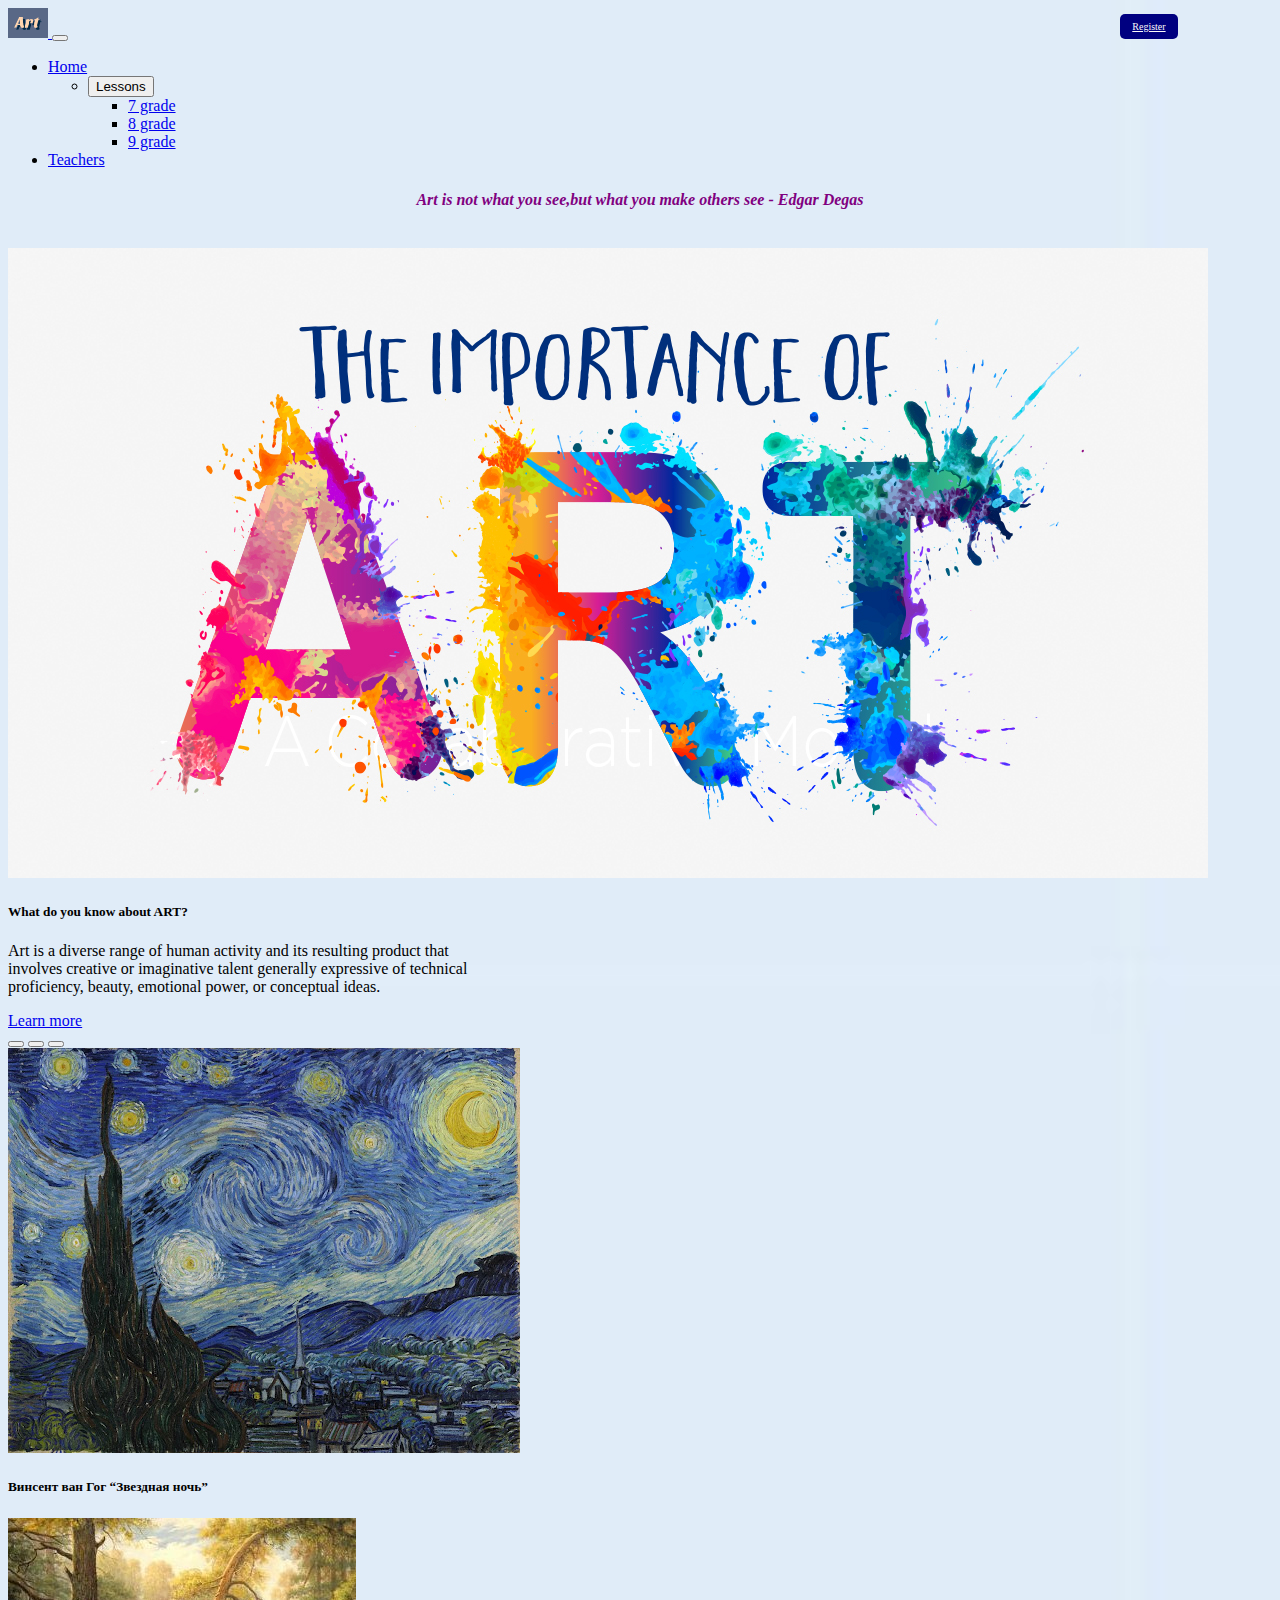
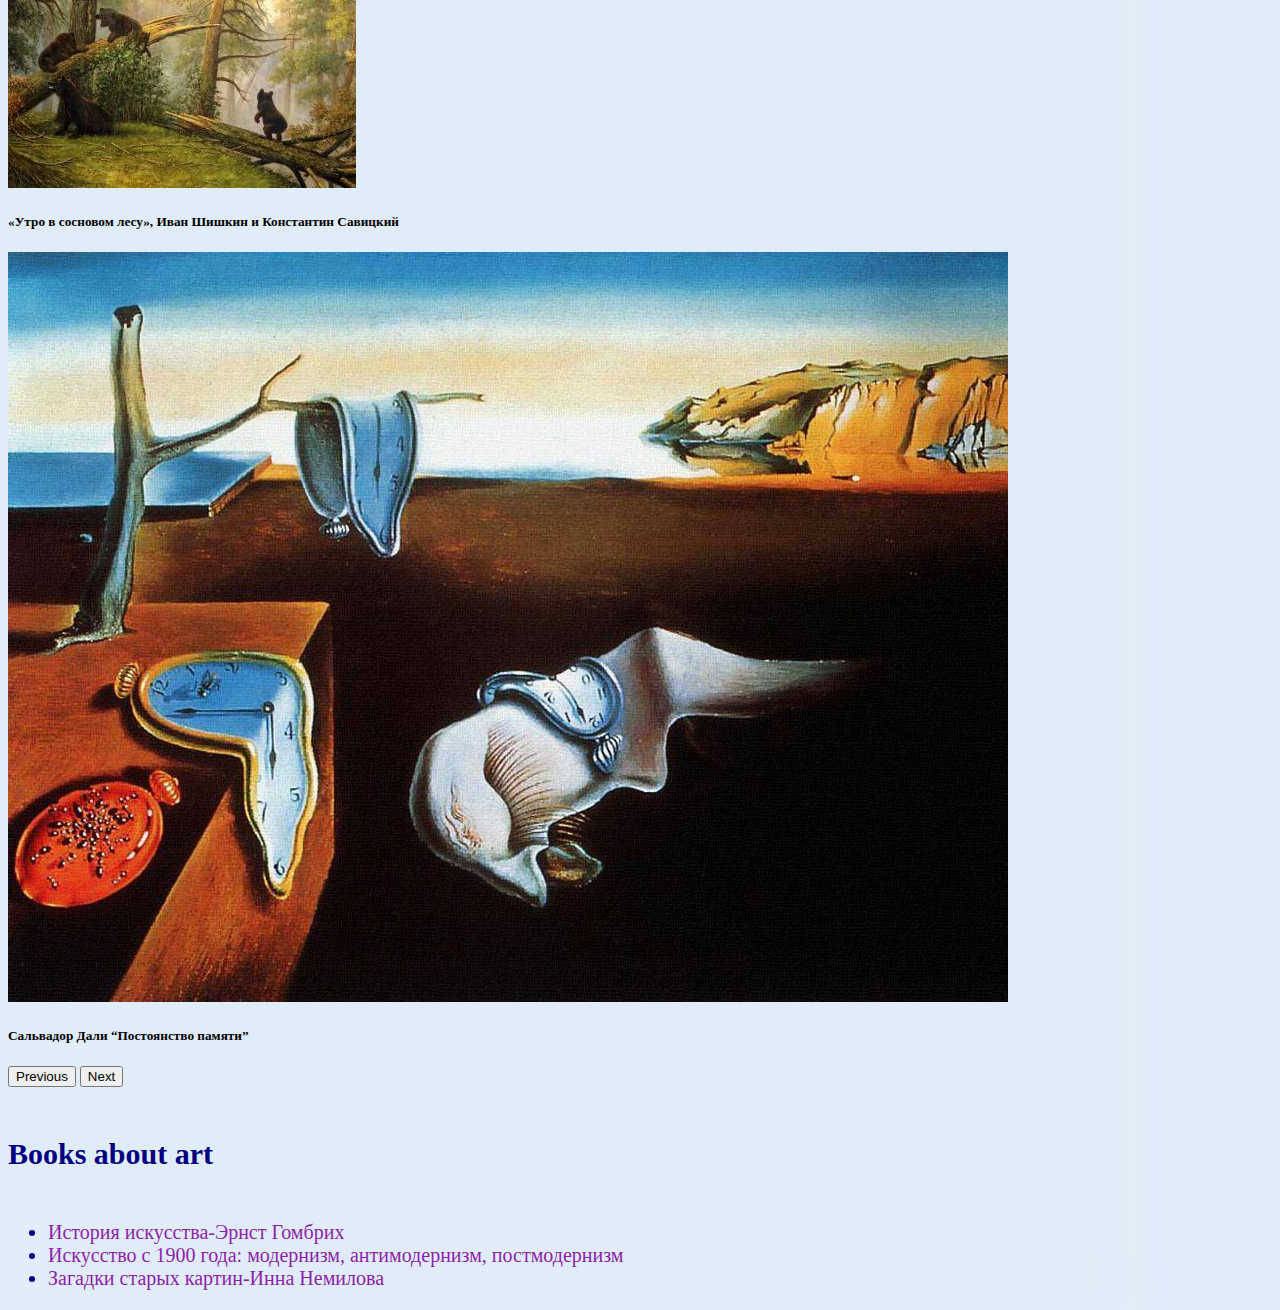
<file: project art/index.html>
<!doctype html>
<html lang="en">
  <head>
    <meta charset="utf-8">
    <meta name="viewport" content="width=device-width, initial-scale=1">
    <title>Art vision</title>
    <link rel="stylesheet" href="indexx.css">
    <link href="https://cdn.jsdelivr.net/npm/bootstrap@5.3.2/dist/css/bootstrap.min.css" rel="stylesheet" integrity="sha384-T3c6CoIi6uLrA9TneNEoa7RxnatzjcDSCmG1MXxSR1GAsXEV/Dwwykc2MPK8M2HN" crossorigin="anonymous">
    <script src="https://cdn.jsdelivr.net/npm/bootstrap@5.3.2/dist/js/bootstrap.bundle.min.js" integrity="sha384-C6RzsynM9kWDrMNeT87bh95OGNyZPhcTNXj1NW7RuBCsyN/o0jlpcV8Qyq46cDfL" crossorigin="anonymous">
    </script>
    <style>

    </style>
  </head>
  <body>
<nav class="navbar navbar-expand-lg  bg-body-tertiary">
  <div class="container">
    <a class="navbar-brand p-0" href="index.html">
         <img src="Art.png" alt="Art" width="40" />
    </a>
    <button class="navbar-toggler"
     type="button"
      data-bs-toggle="collap00
      data-bs-target="#navbarNav" 
      aria-controls="navbarNav"
       aria-expanded="false"
        aria-label="Toggle navigation">
      <span class="navbar-toggler-icon"></span>
    </button>
    <div class="collapse navbar-collapse" id="navbarNav">
      <ul class="navbar-nav">
        <li class="nav-item">
          <a class="nav-link active" aria-current="page" href="#">Home</a>
        </li>
        <div class="collapse navbar-collapse" id="navbarNavDropdown">
          <ul class="navbar-nav">
            <li class="nav-item dropdown">
              <button class="btn  dropdown-toggle" data-bs-toggle="dropdown" aria-expanded="false">
                Lessons
              </button>
              <ul class="dropdown-menu dropdown-menu">
                <li><a class="dropdown-item" href="7grade.html">7 grade</a></li>
                <li><a class="dropdown-item" href="#">8 grade</a></li>
                <li><a class="dropdown-item" href="#">9 grade</a></li>
              </ul>
            </li>
          </ul>
        </div>
        <li class="nav-item">
          <a class="nav-link" href="teachers.html">Teachers</a>
        </li>
        </div>
      </ul>
    </div>
  </div>
</ul>
</nav>
   <a href="login.html" class="registration-button">Register</a>
   <div class="container my-5">
     <h4 style="color:purple;text-align: center;font-style: italic;">Art is not what you see,but what you make others see - Edgar Degas</h4>
     <br>
    <div class="row row-cols-1 row-cols-md-1 row-cols-lg-2 g-5" style="justify-content: space-around;">
     <div class="card" style="width: 30rem;">
      <img src="the.jpeg" class="card-img" alt="ART">
      <div class="card-body">
        <h5 class="card-title">What do you know about ART?</h5>
        <p class="card-text">Art is a diverse range of human activity and its resulting product that involves creative or imaginative talent generally expressive of technical proficiency, beauty, emotional power, or conceptual ideas.</p>
        <a href="https://en.wikipedia.org/wiki/Art" class="btn btn-primary">Learn more</a>
      </div>
    </div>
    <div id="carouselExampleCaptions" class="carousel slide" style="width: 40rem;">
     <div class="carousel-indicators">
       <button type="button" data-bs-target="#carouselExampleCaptions" data-bs-slide-to="0" class="active" aria-current="true" aria-label="Slide 1"></button>
       <button type="button" data-bs-target="#carouselExampleCaptions" data-bs-slide-to="1" aria-label="Slide 2"></button>
       <button type="button" data-bs-target="#carouselExampleCaptions" data-bs-slide-to="2" aria-label="Slide 3"></button>
     </div>
     <div class="carousel-inner">
       <div class="carousel-item active">
         <img src="photo.jpeg" class="d-block w-100" alt="bear">
         <div class="carousel-caption d-none d-md-block">
           <h5>Винсент ван Гог “Звездная ночь”</h5>
         </div>
       </div>
       <div class="carousel-item">
         <img src="pic2.jpeg" class="d-block w-100" alt="...">
         <div class="carousel-caption d-none d-md-block">
           <h5>«Утро в сосновом лесу», Иван Шишкин и Константин Савицкий</h5>
         </div>
       </div>
       <div class="carousel-item">
         <img src="dali.jpeg" class="d-block w-100" alt="...">
         <div class="carousel-caption d-none d-md-block">
           <h5>Сальвадор Дали “Постоянство памяти”</h5>
         </div>
       </div>
     </div>
     <button class="carousel-control-prev" type="button" data-bs-target="#carouselExampleCaptions" data-bs-slide="prev">
       <span class="carousel-control-prev-icon" aria-hidden="true"></span>
       <span class="visually-hidden">Previous</span>
     </button>
     <button class="carousel-control-next" type="button" data-bs-target="#carouselExampleCaptions" data-bs-slide="next">
       <span class="carousel-control-next-icon" aria-hidden="true"></span>
       <span class="visually-hidden">Next</span>
     </button>
   </div>
  </div>
  <div class="container my-5">
    <h5 style="color: navy;font-size: 30px;">Books about art</h5>
    <ul style="font-size: 20px; color:navy;">
      <li style="color:navy; text-decoration: none;">
        <a href="https://art.mosolymp.ru/upload/files/Gombrikh_Istoria_iskusstva.pdf" style="color: rgb(142, 31, 170);text-decoration: none;" >История искусства-Эрнст Гомбрих</a>
      </li>
      <li style="color: navy; text-decoration: none;">
        <a href="#" style="color:rgb(142, 31, 170) ;text-decoration: none;">Искусство с 1900 года: модернизм, антимодернизм, постмодернизм</a>
      </li>
      <li style="color: navy; text-decoration: none;" >
        <a href="#" style="color:rgb(142, 31, 170) ;text-decoration: none;">Загадки старых картин-Инна Немилова</a>
      </li>
    </ul>
  </div>
  </body>
</html>
</file>
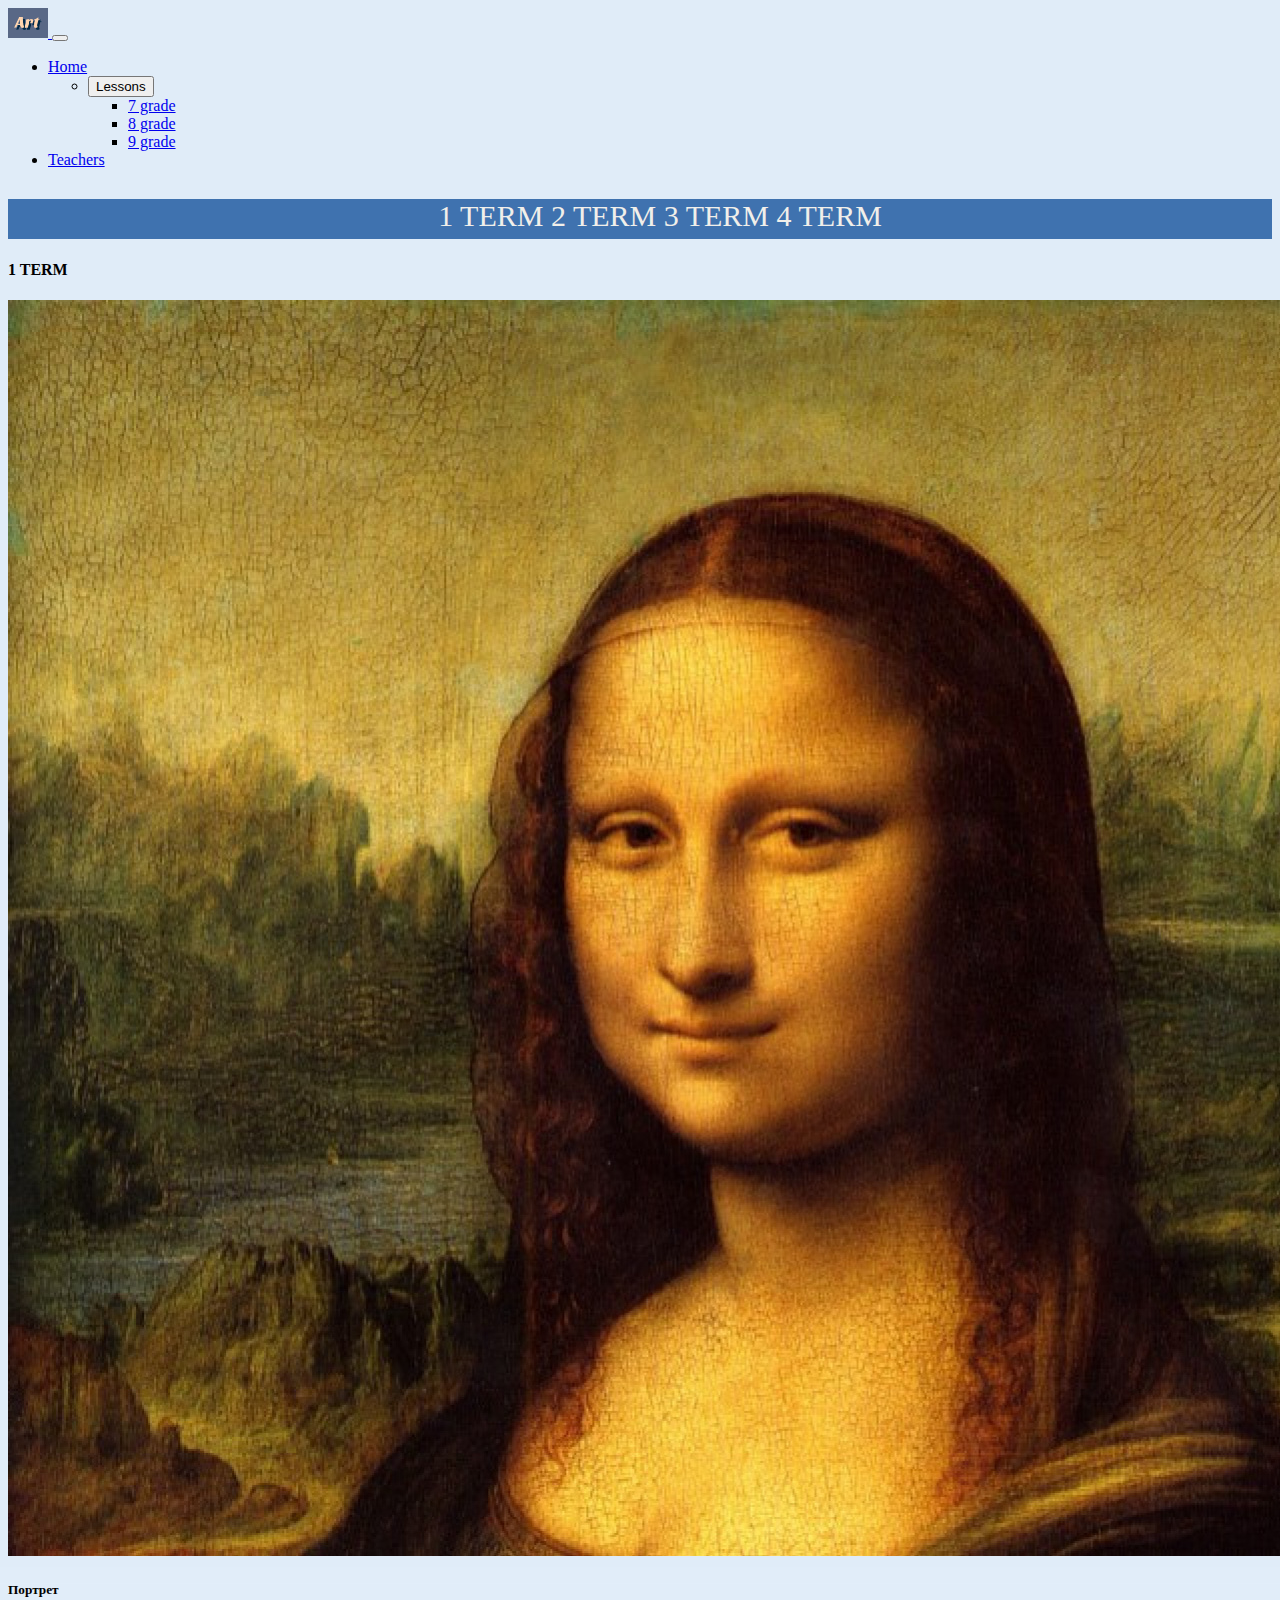
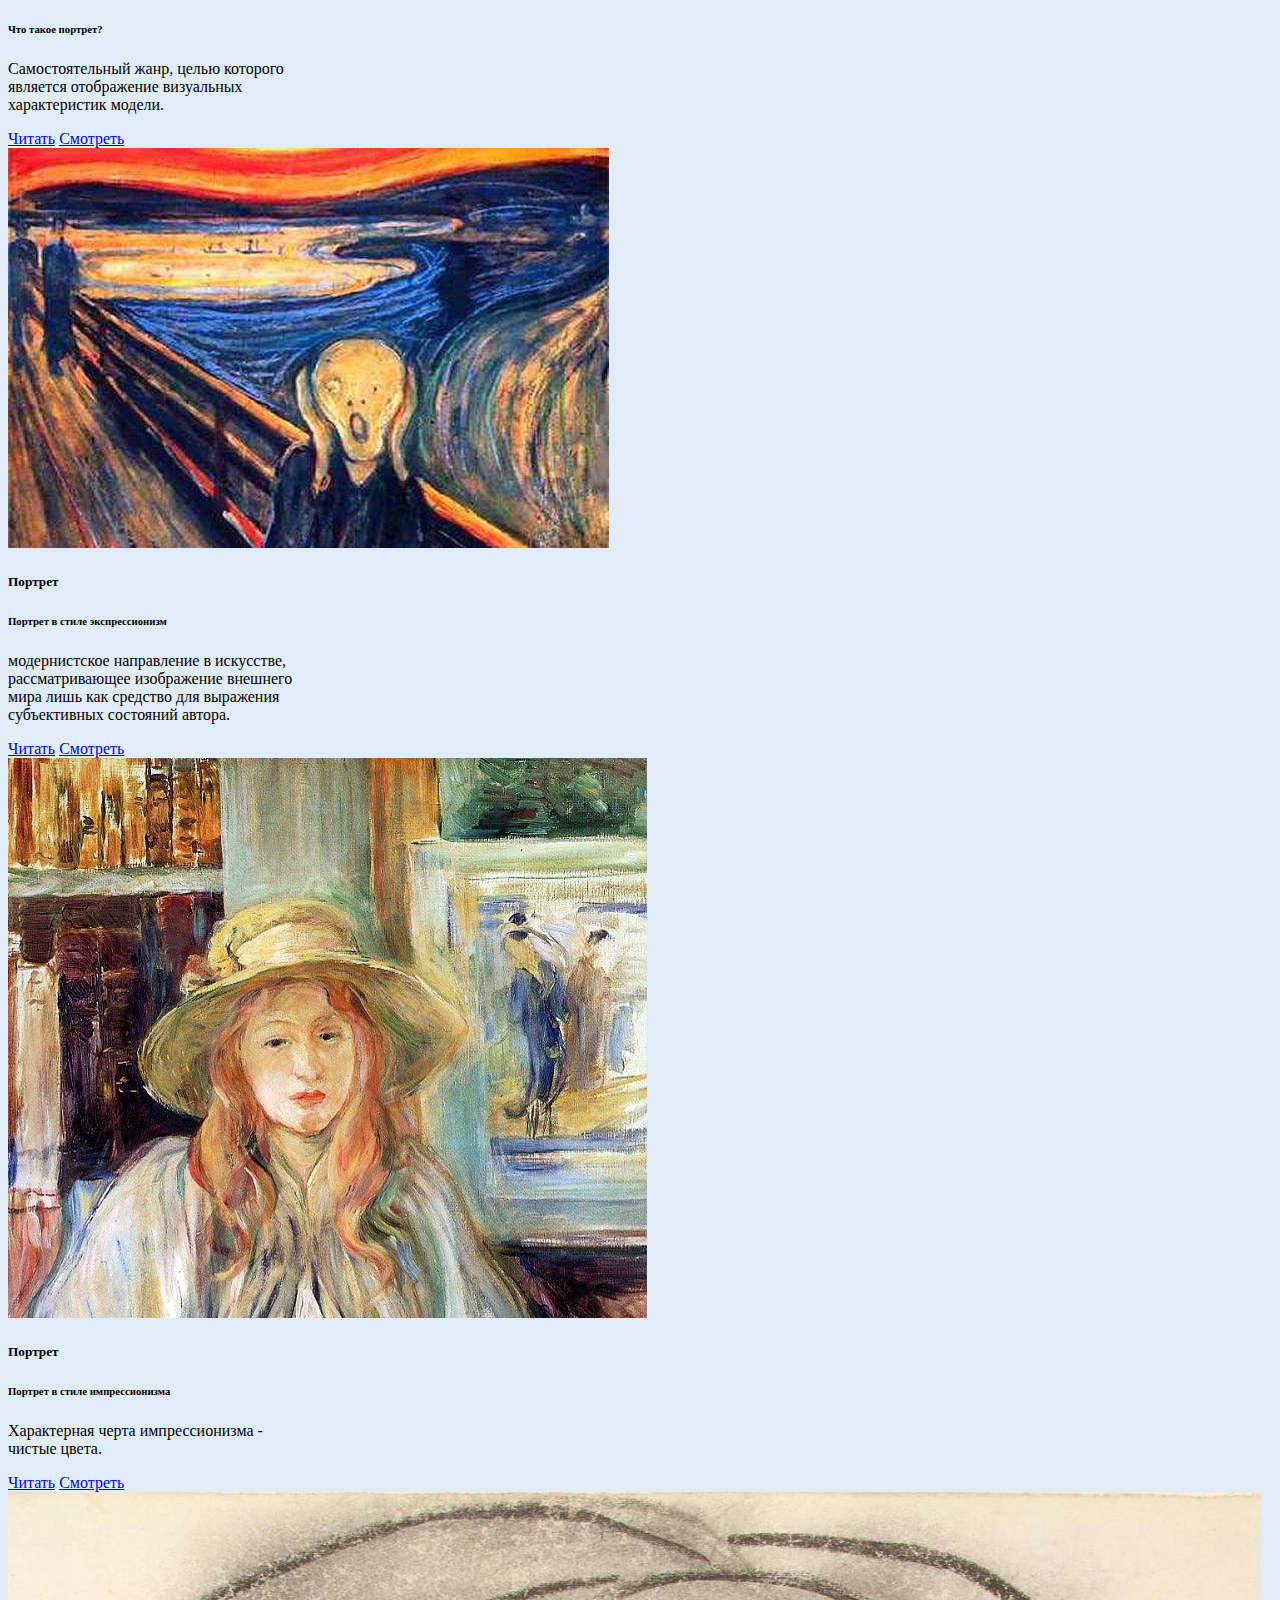
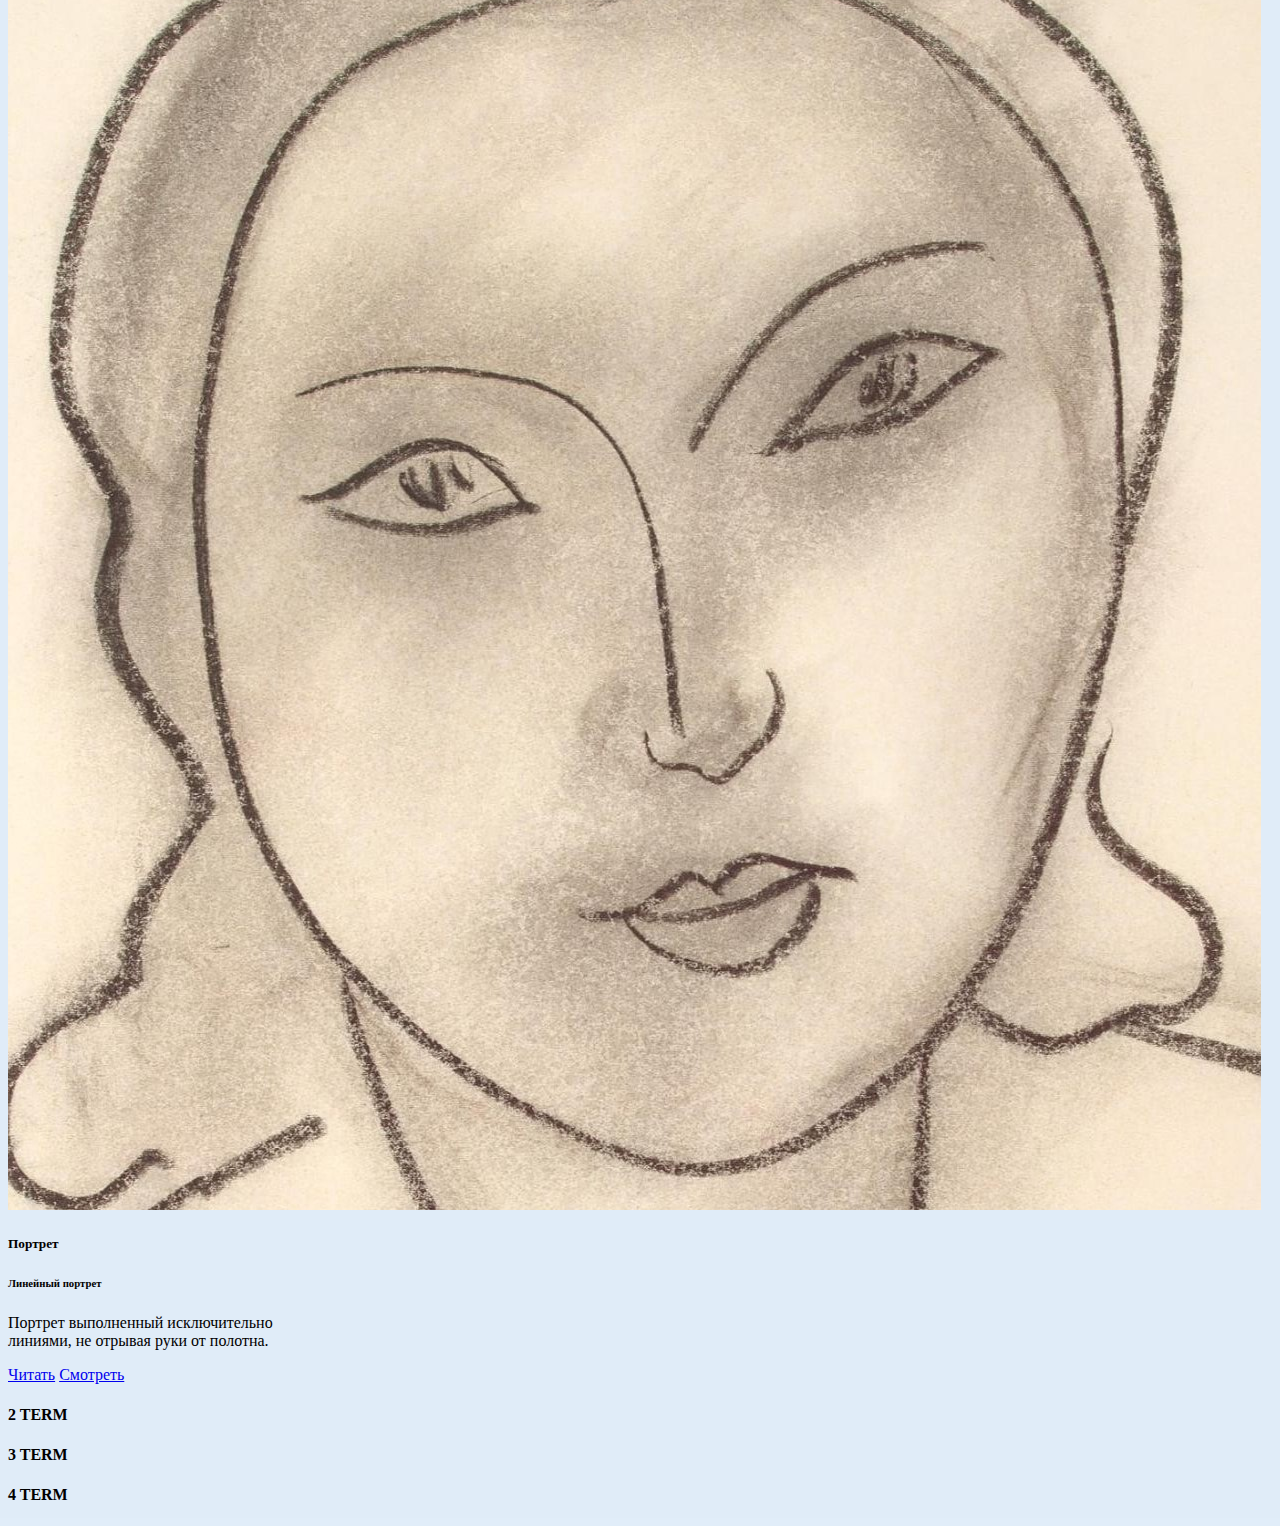
<file: project art/7grade.html>
<!doctype html>
<html lang="en">
  <head>
    <meta charset="utf-8">
    <meta name="viewport" content="width=device-width, initial-scale=1">
    <title>Art vision</title>
    <link rel="stylesheet" href="indexx.css">
    <link href="https://cdn.jsdelivr.net/npm/bootstrap@5.3.2/dist/css/bootstrap.min.css" rel="stylesheet" integrity="sha384-T3c6CoIi6uLrA9TneNEoa7RxnatzjcDSCmG1MXxSR1GAsXEV/Dwwykc2MPK8M2HN" crossorigin="anonymous">
    <script src="https://cdn.jsdelivr.net/npm/bootstrap@5.3.2/dist/js/bootstrap.bundle.min.js" integrity="sha384-C6RzsynM9kWDrMNeT87bh95OGNyZPhcTNXj1NW7RuBCsyN/o0jlpcV8Qyq46cDfL" crossorigin="anonymous">
    </script>
      <script src="https://ajax.googleapis.com/ajax/libs/jquery/3.7.1/jquery.min.js"></script>
      <script src="https://maxcdn.bootstrapcdn.com/bootstrap/3.4.1/js/bootstrap.min.js"></script>
    <style>

    </style>
           <header>

            <nav class="navbar navbar-expand-lg bg-body-tertiary">
                <div class="container">
                  <a class="navbar-brand p-0" href="index.html">
                       <img src="Art.png" alt="Art" width="40" />
                  </a>
                  <button class="navbar-toggler" type="button" data-bs-toggle="collapse" data-bs-target="#navbarNav" aria-controls="navbarNav" aria-expanded="false" aria-label="Toggle navigation">
                    <span class="navbar-toggler-icon"></span>
                  </button>
                  <div class="collapse navbar-collapse" id="navbarNav">
                    <ul class="navbar-nav">
                      <li class="nav-item">
                        <a class="nav-link active" aria-current="page" href="index.html">Home</a>
                      </li>
                      <div class="collapse navbar-collapse" id="navbarNavDropdown">
                        <ul class="navbar-nav">
                          <li class="nav-item dropdown">
                            <button class="btn  dropdown-toggle" data-bs-toggle="dropdown" aria-expanded="false">
                              Lessons
                            </button>
                            <ul class="dropdown-menu dropdown-menu">
                              <li><a class="dropdown-item" href="7grade.html">7 grade</a></li>
                              <li><a class="dropdown-item" href="#">8 grade</a></li>
                              <li><a class="dropdown-item" href="#">9 grade</a></li>
                            </ul>
                          </li>
                        </ul>
                      </div>
                      <li class="nav-item">
                        <a class="nav-link" href="teachers.html">Teachers</a>
                      </li>
                      </div>
                    </ul>
                  </div>
                </div>
              </ul>
              </nav>
        </header>
  </head>
    <body>
      <div class="coontainer">
        <div class="col hide-on-small-only m3 l2 s12">
          <ul class="pinned section table-of-contents">
             
                  <a class="aa" href="#1term" style="text-decoration: none; color: rgb(241, 239, 234) ;">1 TERM</a>   
                  <a class="aa" href="#2term" style="text-decoration: none;color: rgb(241, 239, 234) ;">2 TERM</a>
                  <a class="aa" href="#3term" style="text-decoration: none;color: rgb(241, 239, 234) ;">3 TERM</a>  
                  <a class="aa" href="#4term" style="text-decoration: none;color: rgb(241, 239, 234) ;">4 TERM</a>
          </ul>
      </div>
      </div>
      <div class="row">
        <div class="col m9 l10 s12">
            <div id="1term" class="section scrollspy" >
                <h4>1 TERM</h4>
                <div class="container my-3">
                    <div class="row row-cols-1 row-cols-md-2 row-cols-lg-4 g-5">
                      <div class="col">
                        <div>
                          <div class="card" style="width: 18rem;">
                            <img src="monal.jpeg" alt="Portret">
                            <div class="card-body">
                              <h5 class="card-title">Портрет</h5>
                              <h6 class="card-subtitle mb-2 text-body-secondary">Что такое портрет?</h6>
                              <p class="card-text">Самостоятельный жанр, целью которого является отображение визуальных характеристик модели.</p>
                              <a href="https://ru.wikipedia.org/wiki/%D0%9F%D0%BE%D1%80%D1%82%D1%80%D0%B5%D1%82" class="card-link">Читать</a>
                              <a href="https://youtu.be/aJ5b_WspIHs?si=pKz4b1iIIWPZNtLm" class="card-link">Смотреть</a>
                            </div>
                          </div>
                        </div>
                      </div>
                      <div class="col">
                        <div class="card" style="width: 18rem;">
                          <img src="express.jpeg" alt="Portret">
                          <div class="card-body">
                            <h5 class="card-title">Портрет</h5>
                            <h6 class="card-subtitle mb-2 text-body-secondary">Портрет в стиле экспрессионизм</h6>
                            <p class="card-text">модернистское направление в искусстве, рассматривающее изображение внешнего мира лишь как средство для выражения субъективных состояний автора.</p>
                            <a href="https://vanatik05.livejournal.com/31700.html" class="card-link">Читать</a>
                            <a href="https://youtu.be/jHSzsxTjAOI?si=W9QUJ7zUGDt3Wybs" class="card-link">Смотреть</a>
                          </div>
                        </div>             
                      </div>
                      <div class="col">
                        <div class="card" style="width: 18rem;">
                          <img src="imp.jpeg" alt="dfg">
                          <div class="card-body">
                            <h5 class="card-title">Портрет</h5>
                            <h6 class="card-subtitle mb-2 text-body-secondary">Портрет в стиле импрессионизма</h6>
                            <p class="card-text">Характерная черта импрессионизма - чистые цвета.</p>
                            <a href="#" class="card-link">Читать</a>
                            <a href="#" class="card-link">Смотреть</a>
                          </div>
                        </div>             
                      </div>
                      <div class="col">
                        <div class="card" style="width: 18rem;">
                          <img src="lin.jpeg" alt="lin">
                          <div class="card-body">
                            <h5 class="card-title">Портрет</h5>
                            <h6 class="card-subtitle mb-2 text-body-secondary">Линейный портрет</h6>
                            <p class="card-text">Портрет выполненный исключительно линиями, не отрывая руки от полотна.</p>
                            <a href="#" class="card-link">Читать</a>
                            <a href="#" class="card-link">Смотреть</a>
                          </div>
                        </div>             
                      </div>
                    </div>
                  </div>
                </div>
            </div>
            <div id="2term" class="section scrollspy">
                <h4>2 TERM</h4>
                <div class="card" aria-hidden="true">
                  <div class="card-body">
                    <h5 class="card-title placeholder-glow">
                      <span class="placeholder col-6"></span>
                    </h5>
                    <p class="card-text placeholder-glow">
                      <span class="placeholder col-7"></span>
                      <span class="placeholder col-4"></span>
                      <span class="placeholder col-4"></span>
                      <span class="placeholder col-6"></span>
                      <span class="placeholder col-8"></span>
                    </p>
                    <a class="btn btn-primary disabled placeholder col-6" aria-disabled="true"></a>
                  </div>
                </div>
            </div>
          </div>
            </div>
            <div id="3term">
                <h4>3 TERM</h4>
                <div class="card" aria-hidden="true">
                  <div class="card-body">
                    <h5 class="card-title placeholder-glow">
                      <span class="placeholder col-6"></span>
                    </h5>
                    <p class="card-text placeholder-glow">
                      <span class="placeholder col-7"></span>
                      <span class="placeholder col-4"></span>
                      <span class="placeholder col-4"></span>
                      <span class="placeholder col-6"></span>
                      <span class="placeholder col-8"></span>
                    </p>
                    <a class="btn btn-primary disabled placeholder col-6" aria-disabled="true"></a>
                  </div>
                </div>
              </div>
          </div>
            </div>
            <div id="4term">
                <h4>4 TERM</h4>  
                <div class="card" aria-hidden="true">
                  <div class="card-body">
                    <h5 class="card-title placeholder-glow">
                      <span class="placeholder col-6"></span>
                    </h5>
                    <p class="card-text placeholder-glow">
                      <span class="placeholder col-7"></span>
                      <span class="placeholder col-4"></span>
                      <span class="placeholder col-4"></span>
                      <span class="placeholder col-6"></span>
                      <span class="placeholder col-8"></span>
                    </p>
                    <a class="btn btn-primary disabled placeholder col-6" aria-disabled="true"></a>
                  </div>
                </div>  
            </div>
        </div>
    </div>
    <div style="margin: top 700px;"> </div>
  </body>
</html>
</file>
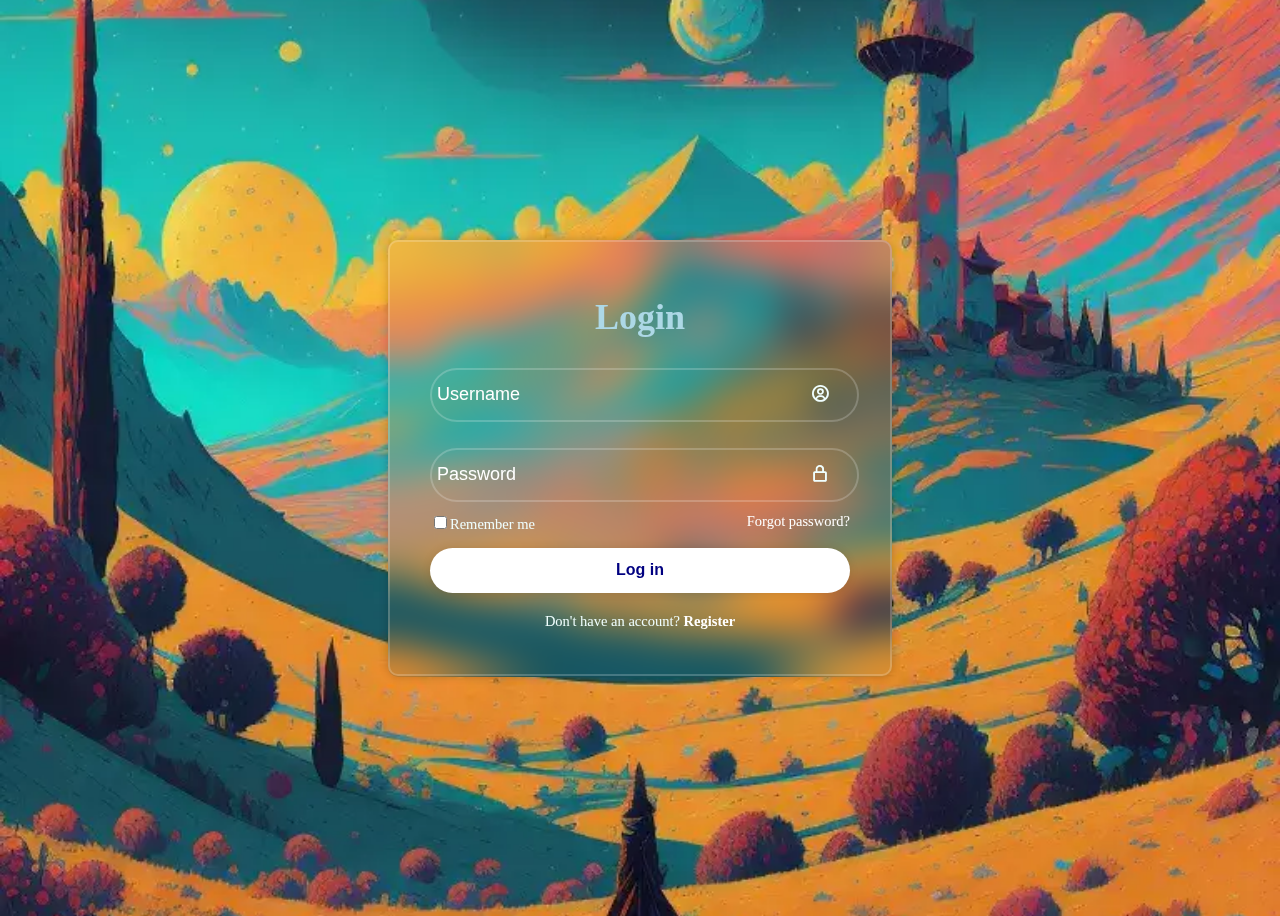
<file: project art/login.html>
<!DOCTYPE html>
<html lang="en">
<head>
    <meta charset="UTF-8">
    <meta name="viewport" content="width=device-width, initial-scale=1.0">
    <title>Login</title>
    <link rel="stylesheet" href="style.css">
    <link href='https://unpkg.com/boxicons@2.1.4/css/boxicons.min.css' rel='stylesheet'>
</head>
<body>
    <div class="wrapper">
        <form action="">
            <h1>Login</h1>
            <div class="input-box">
               <input type="text" placeholder="Username" required>
               <i class='bx bx-user-circle' ></i>
            </div>
            <div class="input-box">
                <input type="password" placeholder="Password" required >
                <i class='bx bx-lock-alt'></i>
             </div>
             <div class="remember">
                <label for=""><input type="checkbox">Remember me</label>
                <a href="a">Forgot password?</a>
             </div>
              <button type="button" onclick="location.href='index.html'">Log in</button>
             <div class="register-link">
                <p>Don't have an account? <a href="signup.html">Register</a></p>
             </div>
        </form>

    </div>
</body> 
</html>
</file>
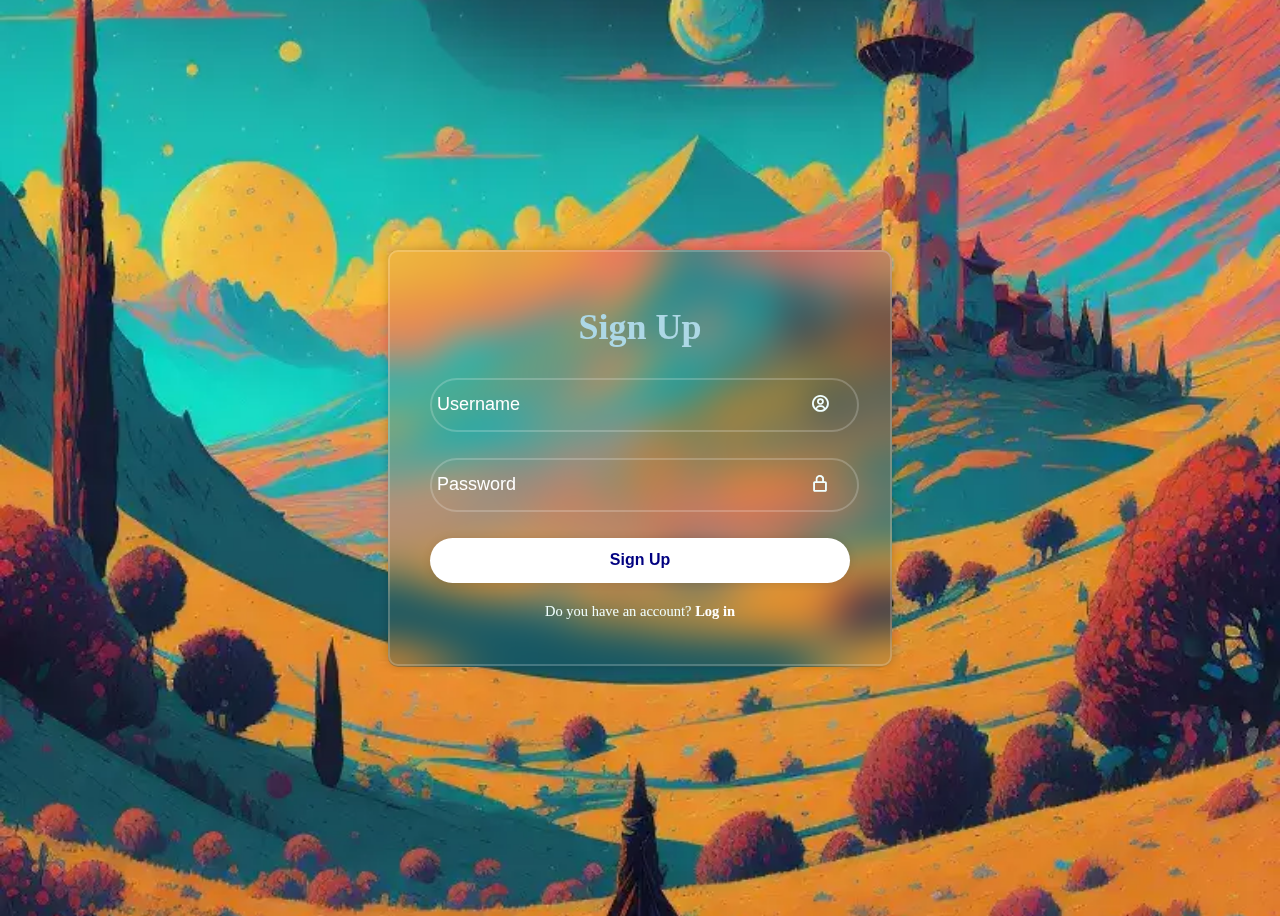
<file: project art/signup.html>
<!DOCTYPE html>
<html lang="en">
<head>
    <meta charset="UTF-8">
    <meta name="viewport" content="width=device-width, initial-scale=1.0">
    <title>Sign Up</title>
    <link rel="stylesheet" href="style.css">
    <link href='https://unpkg.com/boxicons@2.1.4/css/boxicons.min.css' rel='stylesheet'>
</head>
<body>
    <div class="wrapper">
        <form action="">
            <h1>Sign Up</h1>
            <div class="input-box">
               <input type="text" placeholder="Username" required>
               <i class='bx bx-user-circle' ></i>
            </div>
            <div class="input-box">
                <input type="password" placeholder="Password" required>
                <i class='bx bx-lock-alt'></i>
             </div>
             <button type="button" onclick="location.href='index.html'">Sign Up</button>
             <div class="register-link">
                <p>Do you have an account? <a href="login.html">Log in</a></p>
             </div>
        </form>

    </div>
</body> 
</html>
</file>
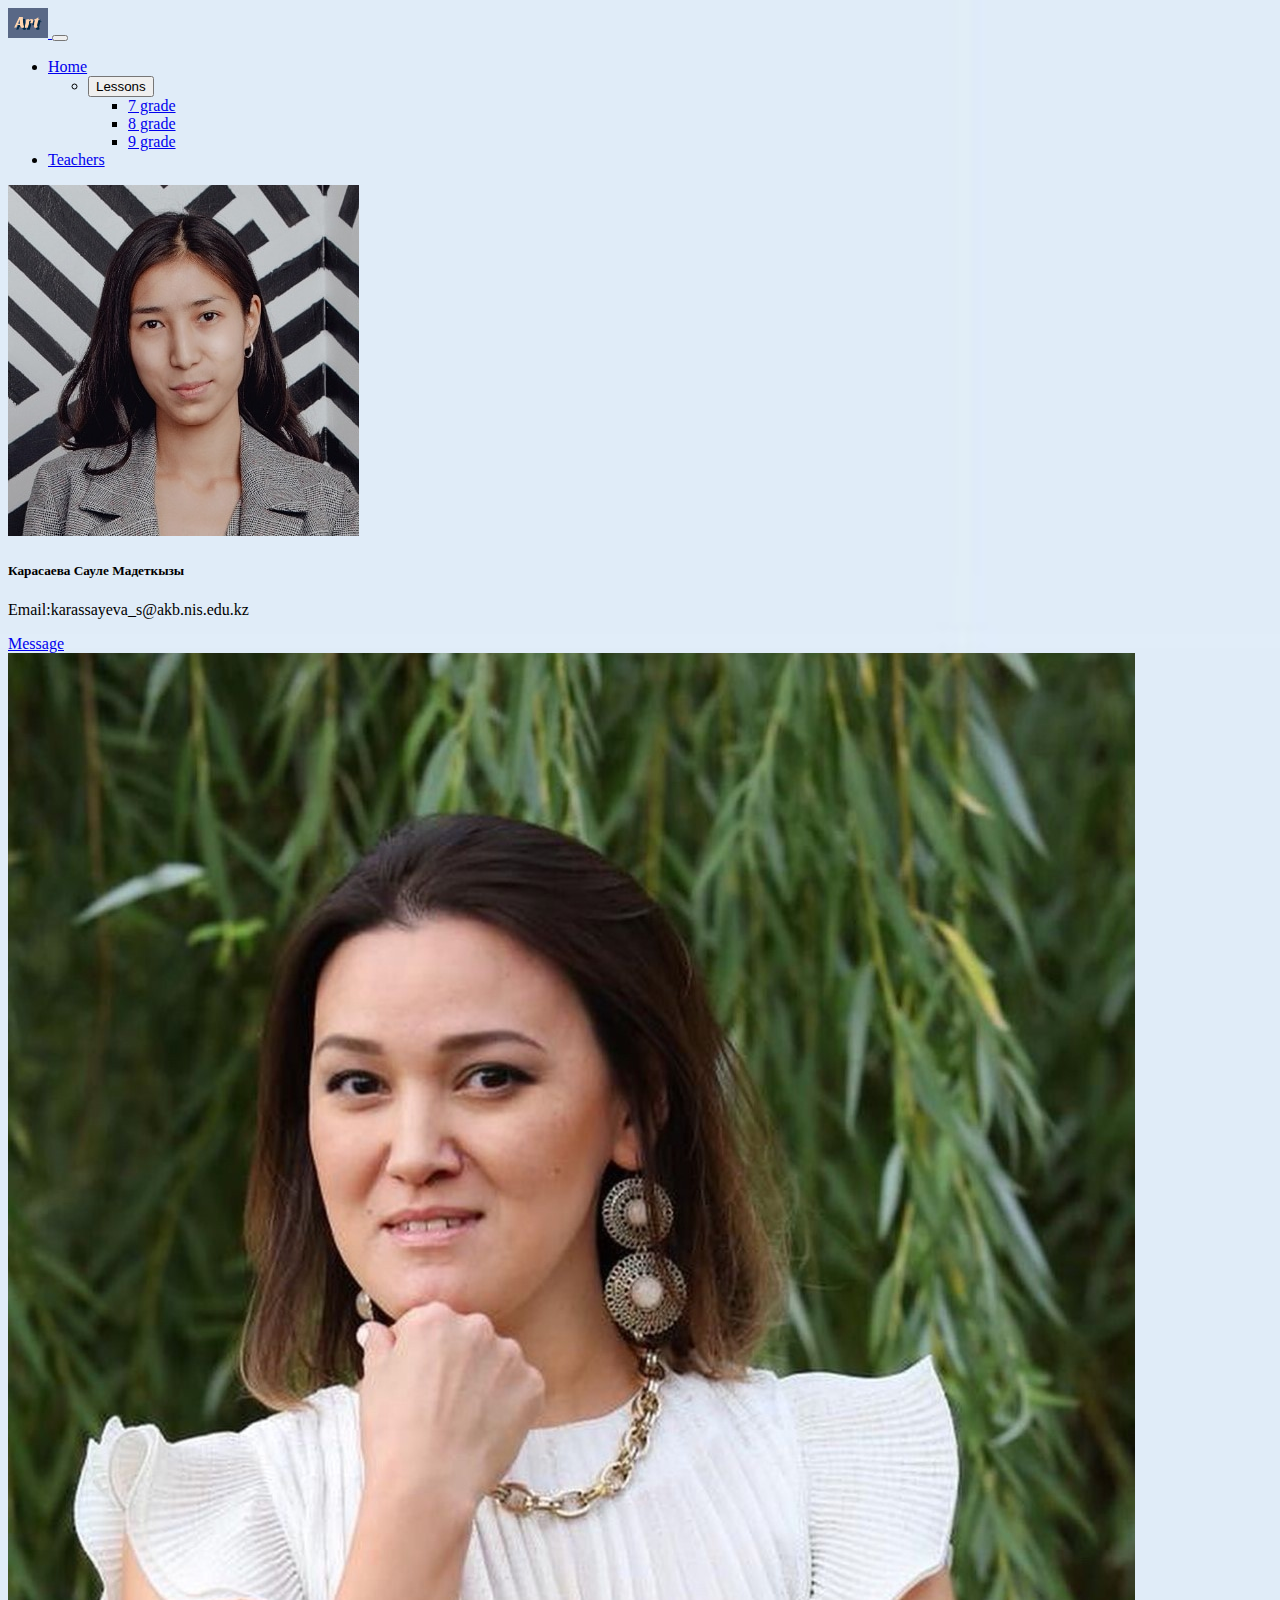
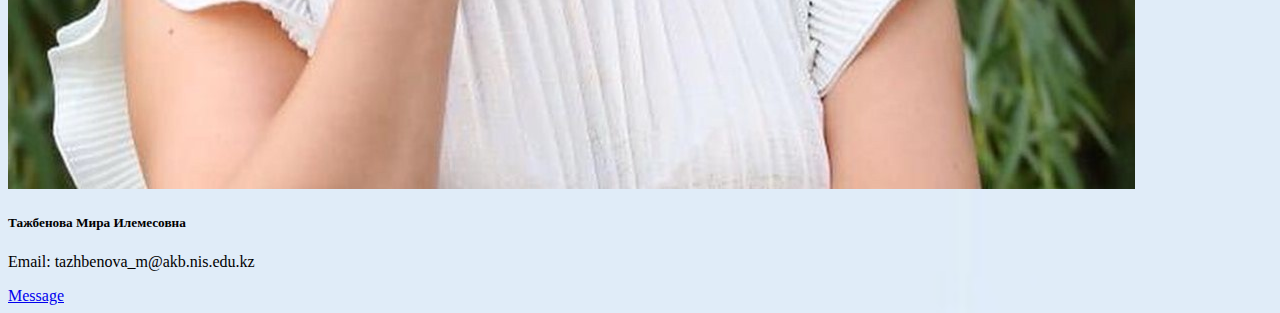
<file: project art/teachers.html>
<!doctype html>
<html lang="en">
  <head>
    <meta charset="utf-8">
    <meta name="viewport" content="width=device-width, initial-scale=1">
    <title>Art Teachers</title>
    <link rel="stylesheet" href="t.css">
    <link href="https://cdn.jsdelivr.net/npm/bootstrap@5.3.2/dist/css/bootstrap.min.css" rel="stylesheet" integrity="sha384-T3c6CoIi6uLrA9TneNEoa7RxnatzjcDSCmG1MXxSR1GAsXEV/Dwwykc2MPK8M2HN" crossorigin="anonymous">
    <script src="https://cdn.jsdelivr.net/npm/bootstrap@5.3.2/dist/js/bootstrap.bundle.min.js" integrity="sha384-C6RzsynM9kWDrMNeT87bh95OGNyZPhcTNXj1NW7RuBCsyN/o0jlpcV8Qyq46cDfL" crossorigin="anonymous">
    </script>
    <style>
      
    </style>
  </head>

  <body>
<nav class="navbar navbar-expand-lg bg-body-tertiary">
  <div class="container">
    <a class="navbar-brand p-0" href="/">
         <img src="Art.png" alt="Art" width="40" />
    </a>
    <button class="navbar-toggler" type="button" data-bs-toggle="collapse" data-bs-target="#navbarNav" aria-controls="navbarNav" aria-expanded="false" aria-label="Toggle navigation">
      <span class="navbar-toggler-icon"></span>
    </button>
    <div class="collapse navbar-collapse" id="navbarNav">
      <ul class="navbar-nav">
        <li class="nav-item">
          <a class="nav-link" aria-current="page" href="index.html">Home</a>
        </li>
        <div class="collapse navbar-collapse" id="navbarNavDropdown">
          <ul class="navbar-nav">
            <li class="nav-item dropdown">
              <button class="btn  dropdown-toggle" data-bs-toggle="dropdown" aria-expanded="false">
                Lessons
              </button>
              <ul class="dropdown-menu dropdown-menu">
                <li><a class="dropdown-item" href="7grade.html">7 grade</a></li>
                <li><a class="dropdown-item" href="#">8 grade</a></li>
                <li><a class="dropdown-item" href="#">9 grade</a></li>
              </ul>
            </li>
          </ul>
        </div>
        <li class="nav-item">
          <a class="nav-link active" href="#">Teachers</a>
        </li>
      </ul>
    </div>
  </div>
</nav>
<div class="container my-5">
  <div class="row row-cols-1 row-cols-md-2 row-cols-lg-3 g-5">
    <div class="col">
      <div class="card" >
        <img src="Sauleapai.jfif" class="card-img-top" alt="...">
        <div class="card-body">
          <h5 class="card-title">Карасаева Сауле Мадеткызы</h5>
          <p class="card-text">
            Email:karassayeva_s@akb.nis.edu.kz </p>
          <a href=https://outlook.office.com/mail/"" class="btn btn-primary">Message</a>
        </div>
      </div>
    </div>
    <div class="col">
      <div class="card" >
        <img src="miraaapai.jpg" class="card-img-top" alt="...">
        <div class="card-body">
          <h5 class="card-title">Тажбенова Мира Илемесовна</h5>
          <p class="card-text">
            Email: tazhbenova_m@akb.nis.edu.kz</p>
          <a href="https://outlook.office.com/mail/" class="btn btn-primary">Message</a>
        </div>
      </div>
    </div>
    </div>
  </div>


  </body>
</html>
</file>
<file: project art/indexx.css>
.registration-button {
    position: absolute;
    top: 14px; /* Чуть выше относительно верхнего края */
    right: 8%;
    padding:7px 12px; /* Чуть меньший размер */
    font-size: 10px; /* Чуть меньший размер шрифта */
    background-color:navy;/* цвет кнопки */
    color: #fbf9f9;
    border: none;
    border-radius: 5px;
    cursor: pointer;
  }

.list-group{
    width: 200px;
    height: 200px;
    font-size: 100%;
}
body{
    min-height: 100vh;
    background: url('blue.jpeg')no-repeat;
    background-size: cover;
    background-position: center;
}
.coontainer{
    background: #3F72AF;
    text-align: center;
    height: 40px;
    font-size: 30px;
}
</file>
<file: project art/style.css>
@import url('https://fonts.googleapis.com/css2?family=Poppins:ital,wght@0,100;0,200;0,300;0,400;0,500;0,600;0,700;0,800;0,900;1,100;1,200;1,300;1,400;1,500;1,600;1,700;1,800;1,900&display=swap')

*{
    margin: 0;
    padding: 0;
    box-sizing: border-box;
    font-family: "Poppins", sans-serif;
}
body{
    display: flex;
    justify-content:center;
    align-items: center;
    min-height: 100vh;
    background: url('artt.jpeg')no-repeat;
    background-size: cover;
    background-position: center;

}
.wrapper{
    width: 420px;
    background:transparent;
    border: 2px solid rgb(255, 255, 255, .2);
    backdrop-filter: blur(20px);
    box-shadow: 0 0 10px rgb(0, 0, 0, .2);
    color: azure;
    border-radius: 10px;
    padding: 30px 40px;
}
.wrapper h1{
    color:lightblue;
    font-size: 36px;
    text-align: center;
}
.wrapper .input-box{
width: 100%;
height: 50px;
margin: 30px 0;
position: relative;
}
.input-box input{
    width: 100%;
    height: 100%;
    background: transparent;
    border: none;
    outline: none;
    border: 2px solid rgb(255, 255, 255, .2);
    border-radius: 40px;
    font-size: 18px;
    color: white;
    padding: 0 0 0 5px;
}
.input-box input::placeholder{
    color: white;
}
.input-box i{
    position: absolute;
    right: 20px;
    top: 50%;
    transform: translateY(-50%);
    font-size: 20px;
}
.wrapper .remember{
    display: flex;
    justify-content: space-between;
    font-size: 14.5px;
    margin: -15px 0 15px;
}
.remember label input{
    accent-color: #fff;
    margin-right: 3px;
}
.remember a{
    color: #fff;
    text-decoration: none;
}
.remember a:hover{
    text-decoration: underline;
}
button{
    width: 100%;
    height: 45px;
    background: white;
    border: none;
    outline: none;
    border-radius: 40px;
    box-shadow: 0 0 10px rgb(0, 0, 0, .1);
    cursor: pointer;
    font-size: 16px;
    color: navy;
    font-weight: 600;
}
.wrapper .register-link{
    font-size: 14.5px;
    text-align: center;
    margin-top: 20px;
}
.register-link p a{
    color: #fff;
    text-decoration: none;
    font-weight: 600;  
}
.register-link p a:hover{
    text-decoration: underline;
    color: rgb(117, 162, 210);
}
</file>
<file: project art/t.css>
body{
    background: url('blue.jpeg')no-repeat;
    background-size: cover;
    background-position: center;
}
</file>
